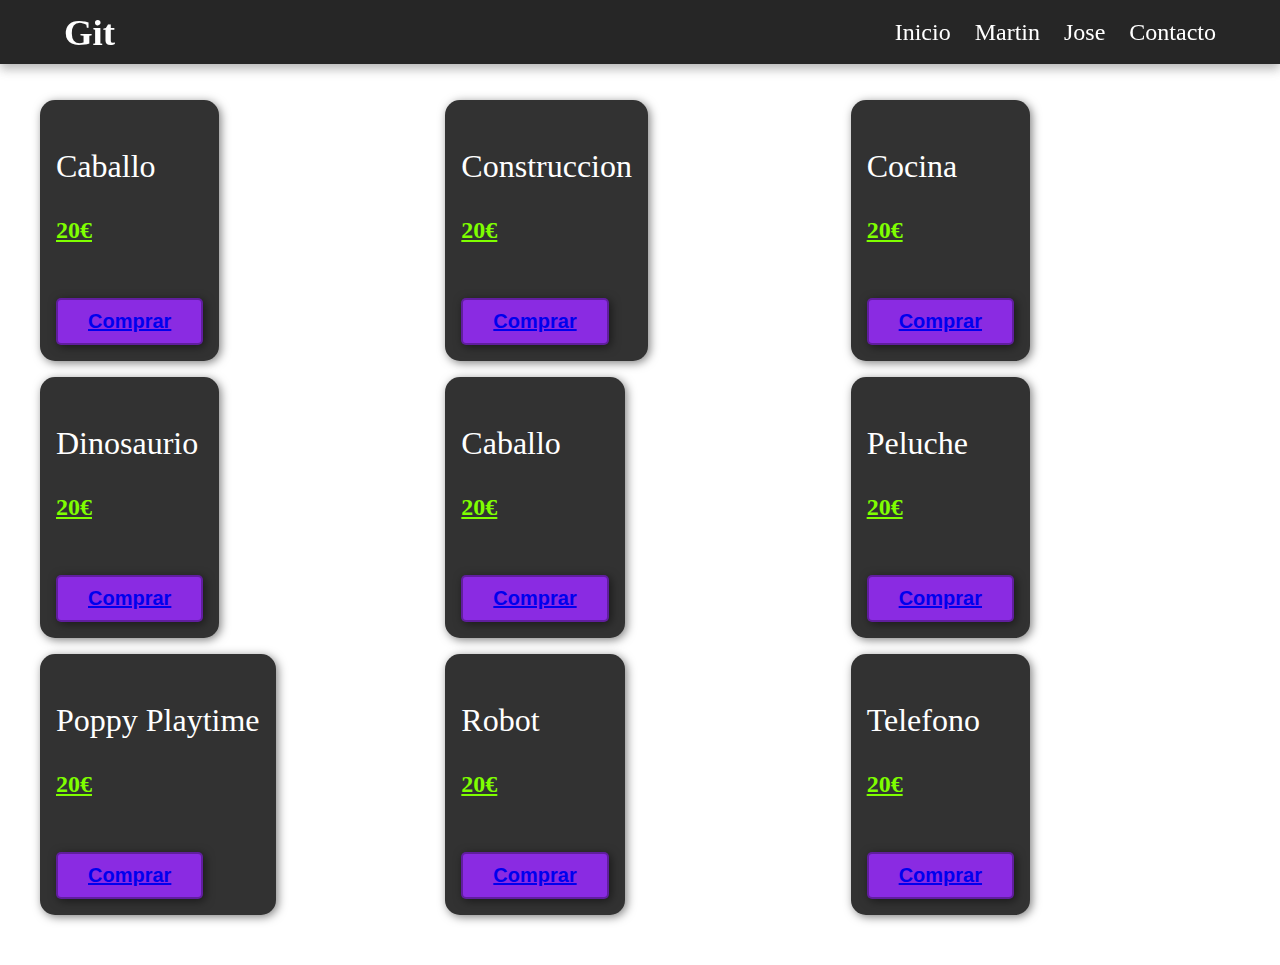
<file: index.html>
<!DOCTYPE html>
<html lang="es">
<head>
    <meta charset="UTF-8">
    <meta http-equiv="X-UA-Compatible" content="IE=edge">
    <meta name="viewport" content="width=device-width, initial-scale=1.0">
    <link rel="stylesheet" href="styles.css">
    <title>Document</title>
</head>
<body>
    <header>
        <nav class="navbar">
            <div class="navbar-container container">
                <input type="checkbox" name="" id="">
                <div class="hamburger-lines">
                    <span class="line line1"></span>
                    <span class="line line2"></span>
                    <span class="line line3"></span>
                </div>
                <ul class="menu-items">
                    <li><a href="index.html">Inicio</a></li>
                    <li><a href="martin.html">Martin</a></li>
                    <li><a href="#">Jose</a></li>
                    <li><a href="formulario.html">Contacto</a></li>
                </ul>
                <h1 class="logo">Git</h1>
            </div>
        </nav>
    </header>

    <main class="main-tienda">
        <div class="productos">
            <div class="prod">
                
                <p class="nombre-prod">Caballo</p>
                <p class="precio-prod">20€</p>
                <button  class="compra-top"><a class="btn-compra" href="producto.html">Comprar</a></button>
    
                
            </div>
            <div class="prod">
                
                <p class="nombre-prod">Construccion</p>
                <p class="precio-prod">20€</p>
                <button  class="compra-top"><a class="btn-compra" href="producto.html">Comprar</a></button>
    
                
            </div>
            <div class="prod">
                
                <p class="nombre-prod">Cocina</p>
                <p class="precio-prod">20€</p>
                <button  class="compra-top"><a class="btn-compra" href="producto.html">Comprar</a></button>
    
                
            </div>
            <div class="prod">
                
                <p class="nombre-prod">Dinosaurio</p>
                <p class="precio-prod">20€</p>
                <button  class="compra-top"><a class="btn-compra" href="producto.html">Comprar</a></button>
    
                
            </div>
            <div class="prod">
                
                <p class="nombre-prod">Caballo</p>
                <p class="precio-prod">20€</p>
                <button  class="compra-top"><a class="btn-compra" href="producto.html">Comprar</a></button>
    
                
            </div>
            <div class="prod">
                
                <p class="nombre-prod">Peluche</p>
                <p class="precio-prod">20€</p>
                <button  class="compra-top"><a class="btn-compra" href="producto.html">Comprar</a></button>
    
                
            </div>
            <div class="prod">
                
                <p class="nombre-prod">Poppy Playtime</p>
                <p class="precio-prod">20€</p>
                <button  class="compra-top"><a class="btn-compra" href="producto.html">Comprar</a></button>
    
                
            </div>
            <div class="prod">
                
                <p class="nombre-prod">Robot</p>
                <p class="precio-prod">20€</p>
                <button  class="compra-top"><a class="btn-compra" href="producto.html">Comprar</a></button>
    
                
            </div>
            <div class="prod">
                
                <p class="nombre-prod">Telefono</p>
                <p class="precio-prod">20€</p>
                <button  class="compra-top"><a class="btn-compra" href="producto.html">Comprar</a></button>
    
                
            </div>
        </div>
    </main>
</body>
</html>
</file>
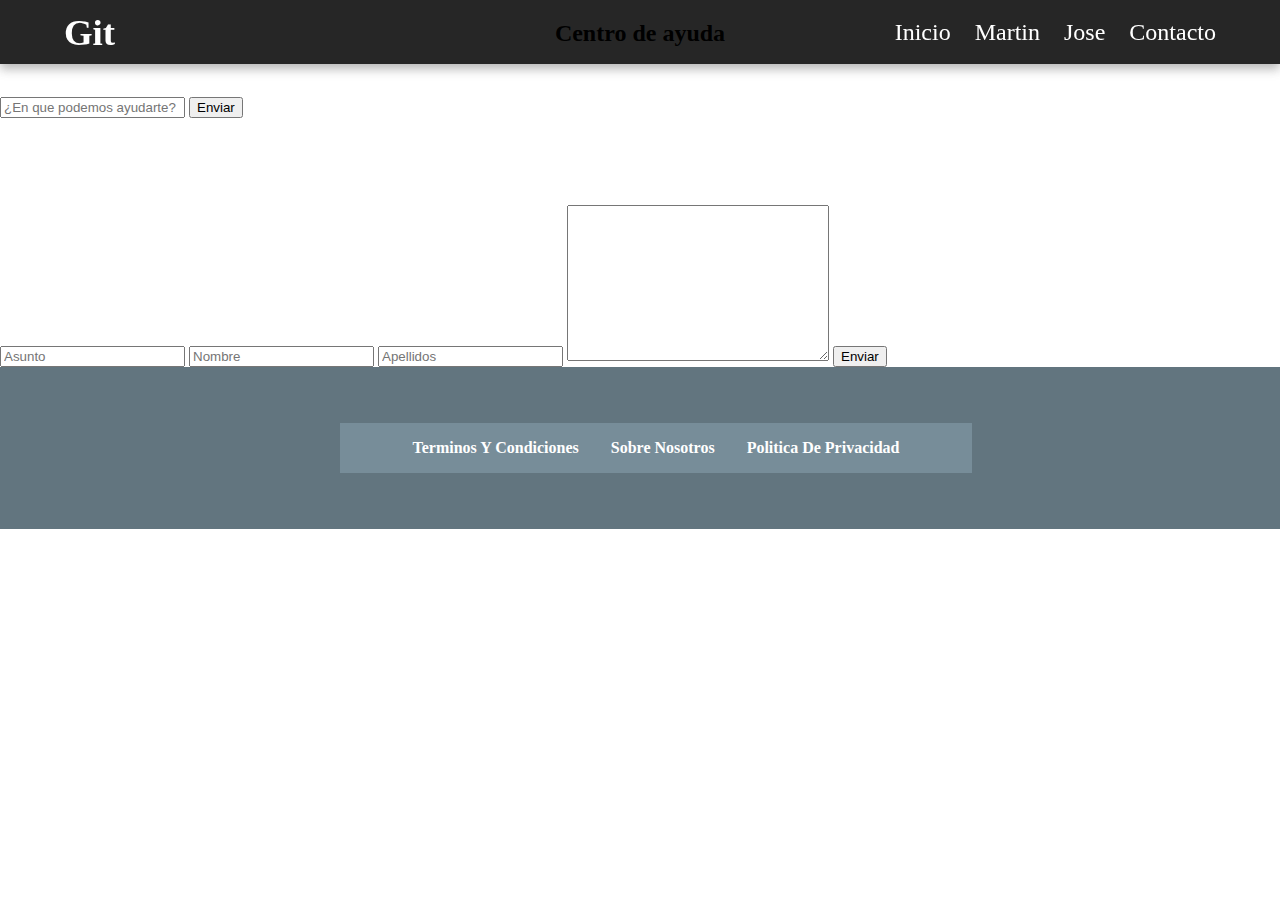
<file: formulario.html>
<!DOCTYPE html>
<html lang="en">
<head>
    <meta charset="UTF-8">
    <meta http-equiv="X-UA-Compatible" content="IE=edge">
    <meta name="viewport" content="width=device-width, initial-scale=1.0">
    <title>Ayuda</title>
    <link rel="stylesheet" href="styles.css">
    <link rel="stylesheet" href="https://fonts.googleapis.com/css?family=Cabin">
</head>
<body>
    
    <header>
        <nav class="navbar">
            <div class="navbar-container container">
                <input type="checkbox" name="" id="">
                <div class="hamburger-lines">
                    <span class="line line1"></span>
                    <span class="line line2"></span>
                    <span class="line line3"></span>
                </div>
                <ul class="menu-items">
                    <li><a href="index.html">Inicio</a></li>
                    <li><a href="martin.html">Martin</a></li>
                    <li><a href="#">Jose</a></li>
                    <li><a href="formulario.html">Contacto</a></li>
                </ul>
                <h1 class="logo">Git</h1>
            </div>
        </nav>
    </header>


    <main id="mainformulario">

        <section id="ayuda">
            <h2>Centro de ayuda</h2>
            <form action="#" method="post">

                <input type="text" name="nombre" id="name" placeholder="¿En que podemos ayudarte?">
                <input type="submit" value="Enviar">

            </form>
        </section>

        <section id="informacion">

            <h2>Informacion de contacto</h2>
            <form action="#" method="post">

                <input type="text" name="Asunto" placeholder="Asunto">
                <input type="text" name="nombre" placeholder="Nombre">
                <input type="text" name="Apellidos" placeholder="Apellidos">

                <textarea name="" id="" cols="30" rows="10">

                </textarea>
                <input type="submit" value="Enviar">
            </form>
        </section>
    </main>

    <footer id="footerformulario">
        <div id="pie">
            <ul>
                <li><a href="#">Terminos Y Condiciones</a></li>
                <li><a href="#">Sobre Nosotros</a></li>
                <li><a href="#">Politica De Privacidad</a></li>
            </ul>
        </div>
    </footer>

</body>
</html>
</file>
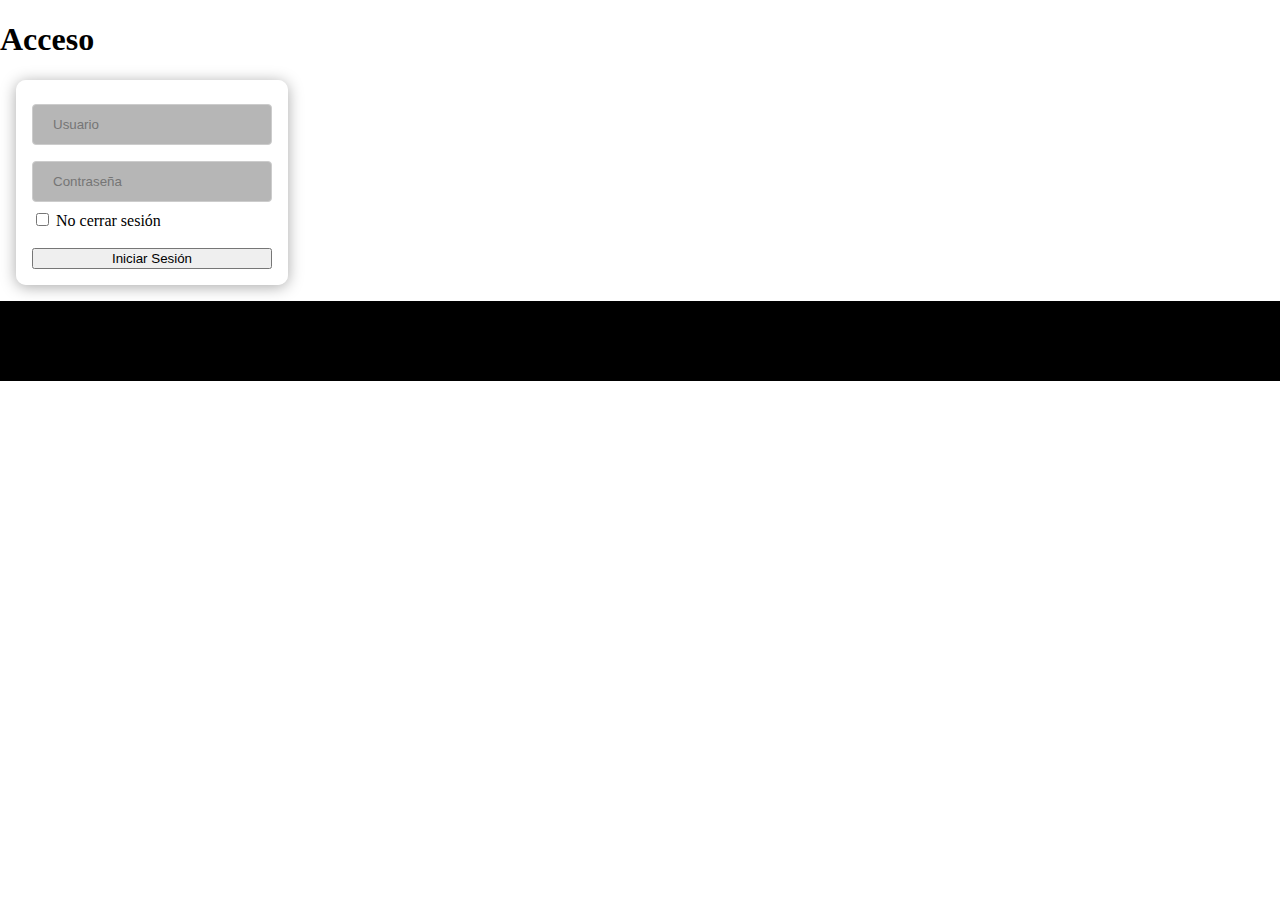
<file: login.html>
<!DOCTYPE html>
<html lang="es">
    <head>
        <title></title>
        <meta charset="UTF-8">
        <meta name="viewport" content="width=device-width, initial-scale=1">
        <link href="styles.css" rel="stylesheet">
    </head>

    <body>
        <header>

        </header>
        <main>
            <section id='login'>
                <h1>Acceso</h1>
                <div class="divBonito">
                    <form action='#' method='POST' enctype='multipart/form-data' class='formCascada'>
                        <input type='text' placeholder='Usuario' name='usuario' required class='inputstyle'>
                        <input type='text' placeholder='Contraseña' name='pass' required class='inputstyle'>
                        <label><input type='checkbox' name='sesion' value='true'> No cerrar sesión</label><br>
                        <input type='submit' value='Iniciar Sesión' name='acceso' class='boton'>
                    </form>
                </div>
            </section>
        </main>
        <footer>

        </footer>
    </body>
</html>
</file>
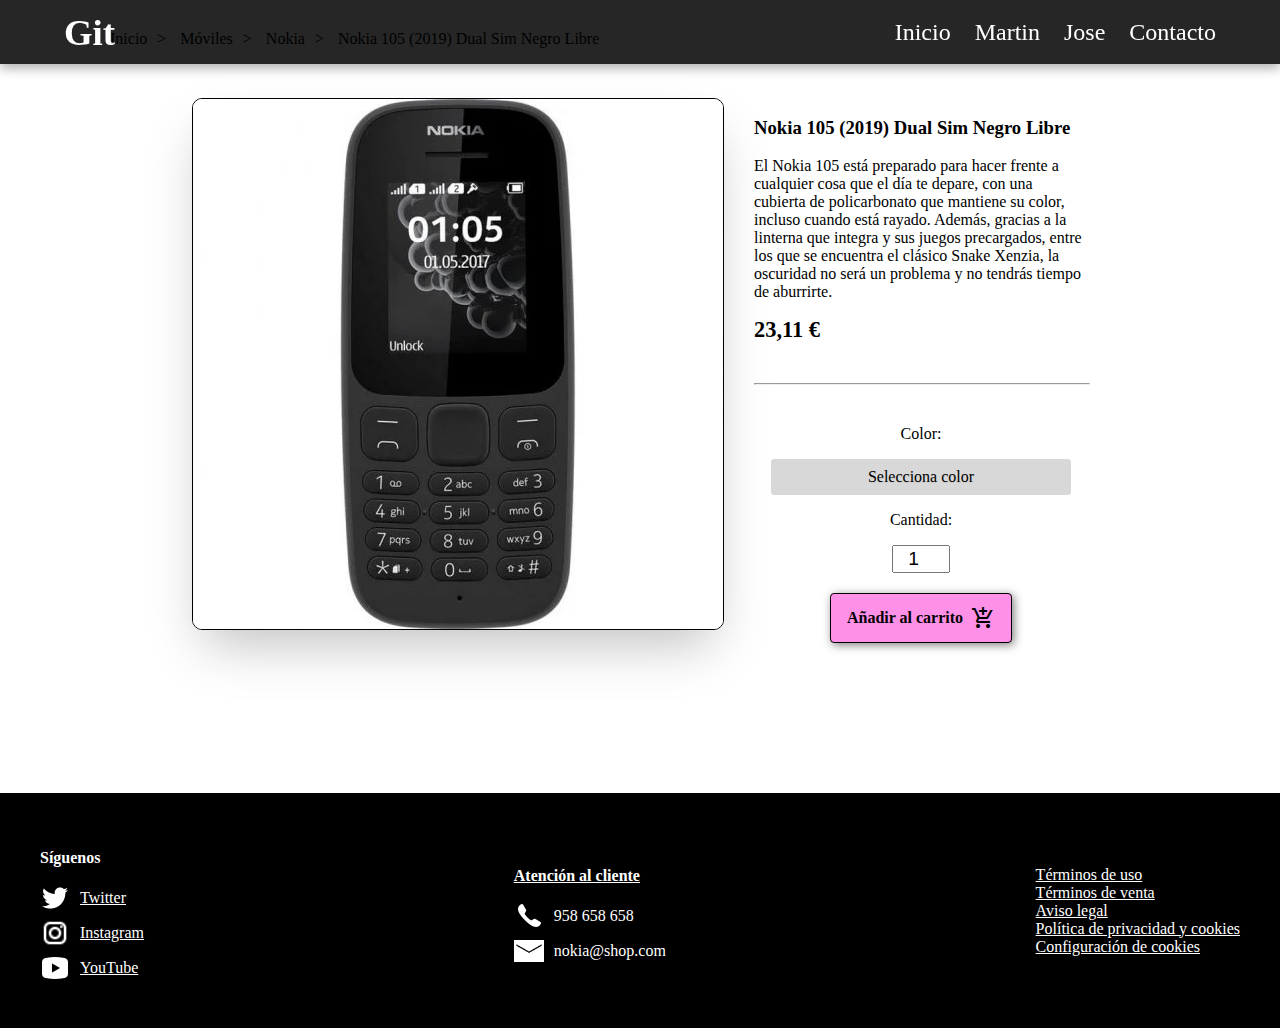
<file: martin.html>
<!DOCTYPE html>
<html lang="en">
<head>
    <meta charset="UTF-8">
    <meta http-equiv="X-UA-Compatible" content="IE=edge">
    <meta name="viewport" content="width=device-width, initial-scale=1.0">
    <link rel="stylesheet" href="styles.css">
    <link rel="stylesheet" href="https://fonts.googleapis.com/icon?family=Material+Icons">
    <link rel="stylesheet" href="https://fonts.googleapis.com/css2?family=Material+Symbols+Outlined:opsz,wght,FILL,GRAD@48,400,0,0" />
    <title>Martin</title>
</head>
<body>
    <header class="menu">
        <nav class="navbar">
            <div class="navbar-container container">
                <input type="checkbox" name="" id="">
                <div class="hamburger-lines">
                    <span class="line line1"></span>
                    <span class="line line2"></span>
                    <span class="line line3"></span>
                </div>
                <ul class="menu-items">
                    <li><a href="index.html">Inicio</a></li>
                    <li><a href="martin.html">Martin</a></li>
                    <li><a href="#">Jose</a></li>
                    <li><a href="formulario.html">Contacto</a></li>
                </ul>
                <h1 class="logo">Git</h1>
            </div>
        </nav>
    </header>
    <main>
        <div class="rutaProd">
            <a href="index.html">Inicio</a>>
            <a href="#">Móviles</a>>
            <a href="#">Nokia</a>>
            <a href="#">Nokia 105 (2019) Dual Sim Negro Libre</a>
        </div>
        <div class="infoProd">
            <img src="prod.jpg" alt="producto">
            <div class="datosProd">
                <h3>Nokia 105 (2019) Dual Sim Negro Libre</h3>
                <p>
                    El Nokia 105 está preparado para hacer frente a cualquier cosa que el día te depare, con una cubierta de policarbonato 
                    que mantiene su color, incluso cuando está rayado. Además, gracias a la linterna que integra y sus juegos precargados, 
                    entre los que se encuentra el clásico Snake Xenzia, la oscuridad no será un problema y no tendrás tiempo de aburrirte.
                </p>
                <b>23,11 €</b>
                <hr>
                <p style="text-align: center;">Color:</p>
                <div class="list-choice">
                    <div class="list-choice-title">Selecciona color</div>
                    <div class="list-choice-objects">
                      <label>
                        <input type="radio" name="nicotina"/>                         
                        <span>Negro</span>
                      </label>
                      <label>
                        <input type="radio" name="nicotina"/>                         
                        <span>Blanco</span>
                      </label>
                      <label>
                        <input type="radio" name="nicotina"/>                         
                        <span>Gris</span>
                      </label>
                    </div>
                </div>
                <p style="text-align: center;">Cantidad:</p>
                <input type="number" name="cantidad" value="1" min="1">
                <div class="centrar">
                    <button class="addCart">Añadir al carrito<span class="material-symbols-outlined">add_shopping_cart</span></button>
                </div>
            </div>
        </div>
    </main>
    <footer>
        <div>
            <p><b>Síguenos</b></p>
            <a href="https://twitter.com">
                <div>
                    <img src="twitter.png" alt="Twitter">
                    <span>Twitter</span>
                </div>
            </a>
            <a href="https://instagram.com">
                <div>
                    <img src="insta.png" alt="Instagram">
                    <span>Instagram</span>
                </div>  
            </a>
            <a href="https://youtube.com">
                <div>
                    <img src="yt.png" alt="YouTube">
                    <span>YouTube</span>
                </div>
            </a>
        </div>
        <div>
            <p> <a href="contacto.html"><b>Atención al cliente</b></a> </p>
            <div>
                <img src="phone.png" alt="Twitter">
                <span>958 658 658</span>
            </div>
            <div>
                <img src="correo.png" alt="Instagram"><span>nokia@shop.com</span>
            </div>
        </div>
        <div>
            <a href="#">Términos de uso</a>           
            <a href="#">Términos de venta</a>            
            <a href="#">Aviso legal</a>           
            <a href="#">Política de privacidad y cookies</a>
            <a href="#">Configuración de cookies</a>
        </div>
         
    </footer>
</body>
</html>
</file>
<file: styles.css>
.prod {
    color: white;
    padding: 1rem;
    width:fit-content;
    height:fit-content;
    background-color: rgba(50, 50, 50, 1);
    box-shadow: 2px 2px 10px rgba(0,0,0,0.5);
    border-radius: 15px;
  }
  .precio-prod{
    font-weight: 700;
    font-size: x-large;
    text-decoration: underline;
    color: chartreuse;
  }
  .nombre-prod{
    font-size: xx-large;
  }

  .cont-prod{
    display: block;
    margin-left: auto;
    margin-right: auto;
    width: 35%;    
  }
  .precio-prod{
    font-weight: 700;
    font-size: x-large;
    text-decoration: underline;
    color: chartreuse;
  }
  .nombre-prod{
    font-size: xx-large;
  }
  .cont-prod>p{
    margin:10px;
  }

 .productos{
    max-width: 1200px;
    margin: 0 auto;
    display: grid;
    gap: 1rem;
 }

 .prod>button{
    margin-top: 30px;
 }

 .main-tienda{
    padding-top: 100px;
    padding-bottom: 50px;
 }
 .main-tienda>h1,h2{
    text-align: center;
    margin-bottom: 50px;
 }

 button{
    font-size: 1.25em;
    font-weight: bold;
    padding: 10px 30px;
    border-radius: 5px;
    border: 2px solid rgba(0,0,0,0.3);
    box-shadow: 2px 2px 10px rgba(0,0,0,0.5);
    color: white;
    background-color: blueviolet;
}

@media (min-width: 900px) {
    .productos { grid-template-columns: repeat(3, 1fr); }
  }

#informacion h2{
    color: white;
    font-size: 2em;
    margin-top: 0;
}


#footerformulario{
    background-color: #62757F;
    color: white;
    display: flex;
    justify-content: center;

}
#pie{
    display: flex;
    justify-content: flex-end;
    width: 50%;
}

#footerformulario img{
    height: 5em;
}
#footerformulario ul{
    font-weight: bold;
    display: flex;
    justify-content: center;
    background-color:  #778D99;
    flex-wrap: wrap;
    padding: 1em;
    width: 100%;
}
#footerformulario ul a{
    color:white;
    text-decoration: none;

}

#footerformulario ul li{
    list-style: none;
    margin: 0em 1em 0em 1em;
    
}

/* MARTIN */
body{
    margin: 0;
    padding: 0;
}
/* menu */

.navbar input[type="checkbox"],
.navbar .hamburger-lines{
    display: none;
}

.container{
    max-width: 1200px;
    width: 90%;
    margin: auto;
}

.navbar{
    box-shadow: 0px 5px 10px 0px #aaa;
    position: fixed;
    width: 100%;
    background: #000;
    color: #fff;
    opacity: 0.85;
    z-index: 100;
    top: 0px;
}

.navbar-container{
    display: flex;
    justify-content: space-between;
    height: 64px;
    align-items: center;
}

.menu-items{
    order: 2;
    display: flex;
}
.logo{
    order: 1;
    font-size: 2.3rem;
    opacity: 1;
}

.menu-items li{
    list-style: none;
    margin-left: 1.5rem;
    font-size: 1.5rem;
}

.navbar a{
    color: #fff;
    text-decoration: none;
    font-weight: 500;
    transition: color 0.3s ease-in-out;
}

.navbar a:hover{
    color: #0081B4;
}

@media (max-width: 768px){
    .navbar{
        opacity: 0.95;
    }

    .navbar a{
        color: #000;
    }

    .navbar-container input[type="checkbox"],
    .navbar-container .hamburger-lines{
        display: block;
    }

    .navbar-container{
        display: block;
        position: relative;
        height: 64px;
    }

    .navbar-container input[type="checkbox"]{
        position: absolute;
        display: block;
        height: 32px;
        width: 30px;
        top: 20px;
        left: 20px;
        z-index: 5;
        opacity: 0;
        cursor: pointer;
    }

    .navbar-container .hamburger-lines{
        display: block;
        height: 28px;
        width: 35px;
        position: absolute;
        top: 20px;
        left: 20px;
        z-index: 2;
        display: flex;
        flex-direction: column;
        justify-content: space-between;
    }

    .navbar-container .hamburger-lines .line{
        display: block;
        height: 4px;
        width: 100%;
        border-radius: 10px;
        background: #333;
    }
    
    .navbar-container .hamburger-lines .line1{
        transform-origin: 0% 0%;
        transition: transform 0.3s ease-in-out;
    }

    .navbar-container .hamburger-lines .line2{
        transition: transform 0.2s ease-in-out;
    }

    .navbar-container .hamburger-lines .line3{
        transform-origin: 0% 100%;
        transition: transform 0.3s ease-in-out;
    }

    .navbar .menu-items{
        padding-top: 100px;
        background: #fff;
        height: 100vh;
        max-width: 300px;
        transform: translate(-150%);
        display: flex;
        flex-direction: column;
        margin-left: -40px;
        padding-left: 40px;
        transition: transform 0.5s ease-in-out;
        box-shadow:  5px 0px 10px 0px #aaa;
        overflow: scroll;
    }

    .navbar .menu-items li{
        margin-bottom: 1.8rem;
        font-size: 1.1rem;
        font-weight: 500;
    }

    .logo{
        position: absolute;
        top: -15px;
        right: 15px;
        font-size: 2rem;
    }

    .navbar-container input[type="checkbox"]:checked ~ .menu-items{
        transform: translateX(0);
    }

    .navbar-container input[type="checkbox"]:checked ~ .hamburger-lines .line1{
        transform: rotate(45deg);
    }

    .navbar-container input[type="checkbox"]:checked ~ .hamburger-lines .line2{
        transform: scaleY(0);
    }

    .navbar-container input[type="checkbox"]:checked ~ .hamburger-lines .line3{
        transform: rotate(-45deg);
    }

}

@media (max-width: 500px){
    .navbar-container input[type="checkbox"]:checked ~ .logo{
        display: none;
    }
}

/* PRODUCTO */

.rutaProd{
    margin-top: 150px;
    margin-left: 300px;
}

.rutaProd a{
    text-decoration: none;
    color: black;
    margin-left: 10px;
    margin-right: 10px;
}

.infoProd{
    display: flex;
    width: 70%;
    margin: auto;
    margin-top: 50px;
    margin-bottom: 150px;
}

.infoProd img{
    width: 80%;
    border: black solid 1px;
    box-shadow: rgba(0, 0, 0, 0) 0px 0px 0px 0px, rgba(0, 0, 0, 0) 0px 0px 0px 0px, rgba(0, 0, 0, 0.25) 0px 25px 50px -12px;
    border-radius: 10px;
}

.datosProd{
    margin-left: 30px;
}

.datosProd b{
    font-size: 1.4rem;
}

.datosProd hr{
    width: 100%;
    margin-top: 40px;
    margin-bottom: 40px;
}

.datosProd input{
    display: block;
    margin-right: auto;
    margin-left: auto;
    width: 50px;
    text-align: center;
    font-size: 1.2rem;
}

.addCart{
    
    outline: 0;
    grid-gap: 8px;
    align-items: center;
    background-color: #ff90e8;
    color: #000;
    border: 1px solid #000;
    border-radius: 4px;
    cursor: pointer;
    display: inline-flex;
    flex-shrink: 0;
    font-size: 16px;
    gap: 8px;
    justify-content: center;
    line-height: 1.5;
    overflow: hidden;
    padding: 12px 16px;
    text-decoration: none;
    text-overflow: ellipsis;
    transition: all .14s ease-out;
    white-space: nowrap;

    font-family: nanum;
    margin: auto;
    margin-top: 20px;
}

.addCart:hover {
    box-shadow: 4px 4px 0 #000;
    transform: translate(-4px,-4px);
}

.addCart:focus-visible{
    outline-offset: 1px;
}

.centrar{
    text-align: center;
}

/* lista nicotina */
.list-choice{
    width:300px;
    margin:1em auto;
    position: relative;
    cursor: pointer;  
  }
  .list-choice input[type="radio"]{
    position:absolute;
    left:-9999px;
  }
  
  .list-choice-title {
  width: 100%;
  display: block;
  background: #D8D8D8;
  text-align: center;
  padding: 0.55em 1em;
  box-sizing: border-box;
  color: black;
  text-shadow: 0 1px 0 #CACACA;
  border-radius: 0.2em;
  }
  .list-choice:hover .list-choice-title {
  border-radius:0.2em 0.2em 0 0;
  }
  .list-choice-objects label:nth-last-of-type(1) span{
    border-radius:0 0 0.2em 0.2em;
  }
  .list-choice input[type="radio"] + span {
  color: #FFF;
  background: #D8D8D8;
  padding: 0.55em 1em;
  display: block;
  text-align: center;
  box-sizing: border-box;
  cursor: pointer;
  width: 100%;
  }
  .list-choice-objects {
  position: absolute;
  top: 0;
  padding-top: 2.1em;
  box-sizing: border-box;
  width: 100%;
  overflow: hidden;
  max-height: 0;
  transition: all 250ms ease;
  }
  .list-choice:hover .list-choice-objects  input[type="radio"] + span {
  position: relative;
  top: 0;
  transition: all 250ms ease-in-out;
  }
  .list-choice:hover input[type="radio"] + span:hover {
  background:#BBB;
  }
  .list-choice:hover input[type="radio"]:checked + span:hover {
  background:#74D68E;
  }
  .list-choice input[type="radio"]:checked + span {
  background: #74D68E;
  position: absolute;
  top: 0em;
  border-radius: 0.2em;
  }
  .list-choice:hover input[type="radio"]:checked + span {
  border-radius: 0;
  }
  .list-choice:hover .list-choice-objects label:nth-last-of-type(1) input[type="radio"]:checked + span{
    border-radius:0 0 0.2em 0.2em;
  }
  
  .list-choice:hover .list-choice-objects {
  max-height: 540px;
  }



/* RESPONSIVE PRODUCTO*/

@media (max-width:640px) {
    /* ruta producto */
    .rutaProd{
        margin: 0;
        display: flex;
        margin-top: 10px;
    }

    .infoProd{
        display: flex;
        flex-direction: column;
        width: 100%;
        margin-top: 50px;
        margin-bottom: 100px;
        align-items: center;
    }

    .datosProd{
        width: 90%;
        margin:auto;
    }
    
    
}

@media (min-width:640px) and (max-width:1380px) {

    .rutaProd{
        margin: 0;
        margin-top: 30px;
        margin-left: 100px;
    }

    .infoProd img{
        height: 100%;
    }
}
/* FOOTER */
footer{
    background-color: #000;
    color: white;
    display: flex;
    justify-content: space-between;
    align-items: center;
    padding:40px;
}
footer a{
    color: white;
    margin-left: 40px;
}
footer img{
    width: 30px;
}
footer div{
    display: flex;
    flex-direction: column;
}

footer div div{
    display: flex;
    flex-direction: row;
    align-items: center;
    margin-bottom: 5px;
}

footer span{
    margin-left: 10px;
}

footer a{
    padding: 0px;
    margin: 0px;
}
/* --------- */
.divBonito{
    border-radius: 10px;
    margin: 1rem;
    box-shadow: 0 2px 15px 0 #00000057, 0 0px 0px 0 #00000057;
    padding: 1rem;
    width: 15rem;
    background-color: #ffffffb7;
}

.inputstyle{
    padding: 12px 20px;
    margin: 8px 0;
    display: inline-block;
    border: 1px solid #ccc;
    border-radius: 4px;
    box-sizing: border-box;
    background-color: #b6b6b6;
}

.formCascada{
    display: flex;
    flex-direction: column;
    margin: auto;
}
</file>
